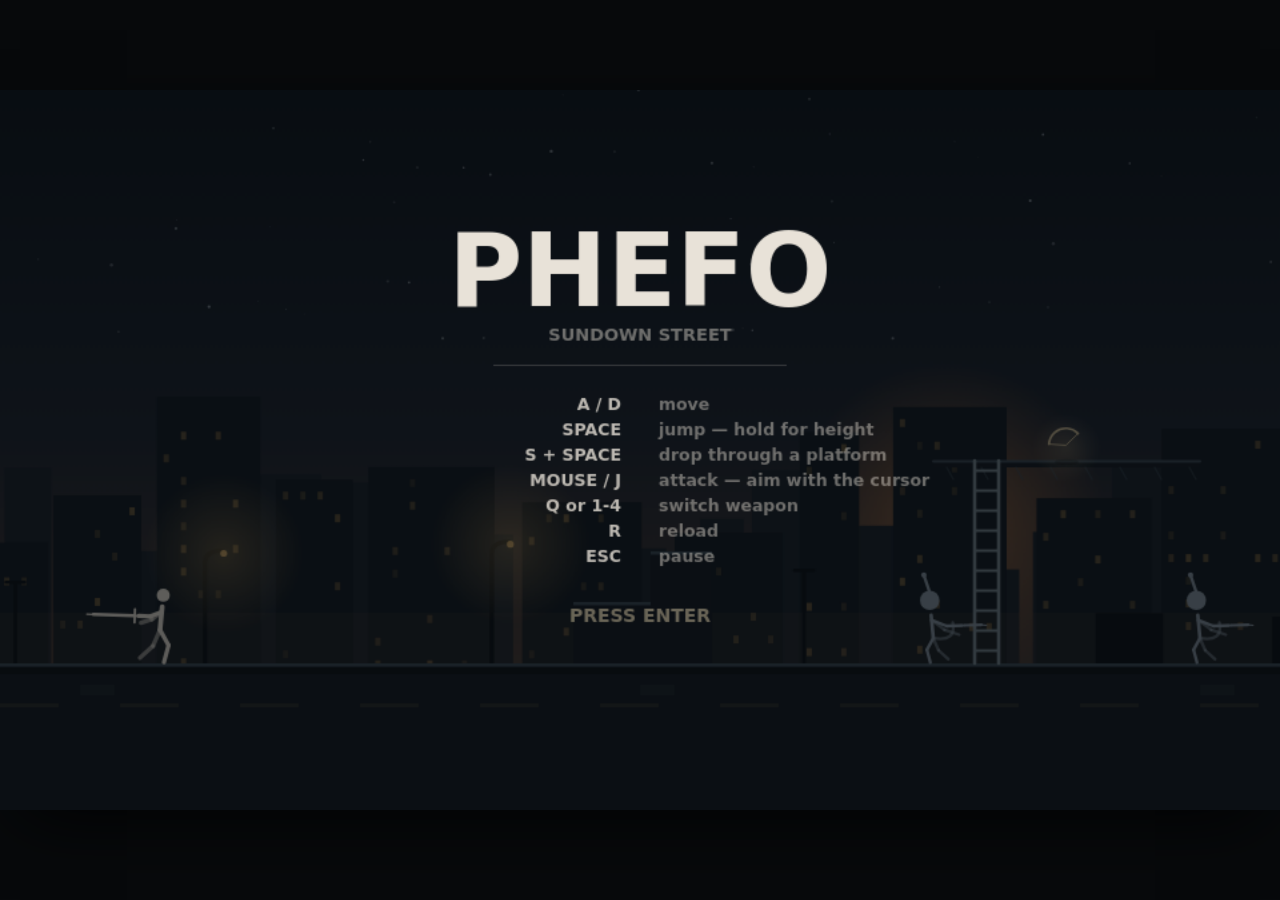
<file: phefo/index.html>
<!doctype html>
<html lang="en">
<head>
<meta charset="utf-8">
<meta name="viewport" content="width=device-width, initial-scale=1">
<title>PHEFO</title>
<link rel="stylesheet" href="css/style.css">
</head>
<body>

<div id="stage">
  <canvas id="screen" width="960" height="540"></canvas>
</div>

<noscript>Phefo needs JavaScript enabled.</noscript>

<!-- core -->
<script src="js/core/util.js"></script>
<script src="js/core/input.js"></script>
<script src="js/core/audio.js"></script>
<script src="js/core/physics.js"></script>
<script src="js/core/camera.js"></script>

<!-- rendering -->
<script src="js/render/poses.js"></script>
<script src="js/render/stickman.js"></script>
<script src="js/render/fx.js"></script>
<script src="js/render/backdrop.js"></script>

<!-- combat -->
<script src="js/combat/weapons.js"></script>
<script src="js/combat/hitbox.js"></script>

<!-- entities (entity.js must precede its subclasses) -->
<script src="js/entities/entity.js"></script>
<script src="js/entities/projectile.js"></script>
<script src="js/entities/pickup.js"></script>
<script src="js/entities/phefo.js"></script>
<script src="js/entities/enemy.js"></script>
<script src="js/entities/climber.js"></script>
<script src="js/entities/beast.js"></script>
<script src="js/entities/enemies/knifeman.js"></script>
<script src="js/entities/enemies/swordsman.js"></script>
<script src="js/entities/enemies/gunman.js"></script>
<script src="js/entities/enemies/archer.js"></script>
<script src="js/entities/enemies/brute.js"></script>
<script src="js/entities/enemies/climber.js"></script>
<script src="js/entities/enemies/beast.js"></script>

<!-- levels -->
<script src="js/levels/level.js"></script>
<script src="js/levels/level01_city.js"></script>

<!-- ui -->
<script src="js/ui/hud.js"></script>
<script src="js/ui/menus.js"></script>

<!-- boot -->
<script src="js/core/game.js"></script>
</body>
</html>
</file>
<file: phefo/css/style.css>
*, *::before, *::after { box-sizing: border-box; }

html, body {
  margin: 0;
  height: 100%;
  background: #07090b;
  overflow: hidden;
}

body {
  display: flex;
  align-items: center;
  justify-content: center;
  font-family: "Segoe UI", system-ui, sans-serif;
  color: #6d7a80;
}

#stage {
  width: min(100vw, 177.78vh);
  aspect-ratio: 16 / 9;
  position: relative;
  box-shadow: 0 24px 70px -20px rgba(0, 0, 0, .9);
}

#screen {
  display: block;
  width: 100%;
  height: 100%;
  background: #10161a;
  cursor: crosshair;
  touch-action: none;
}

noscript {
  position: absolute;
  inset: 0;
  display: grid;
  place-items: center;
  font-size: 1rem;
}
</file>
